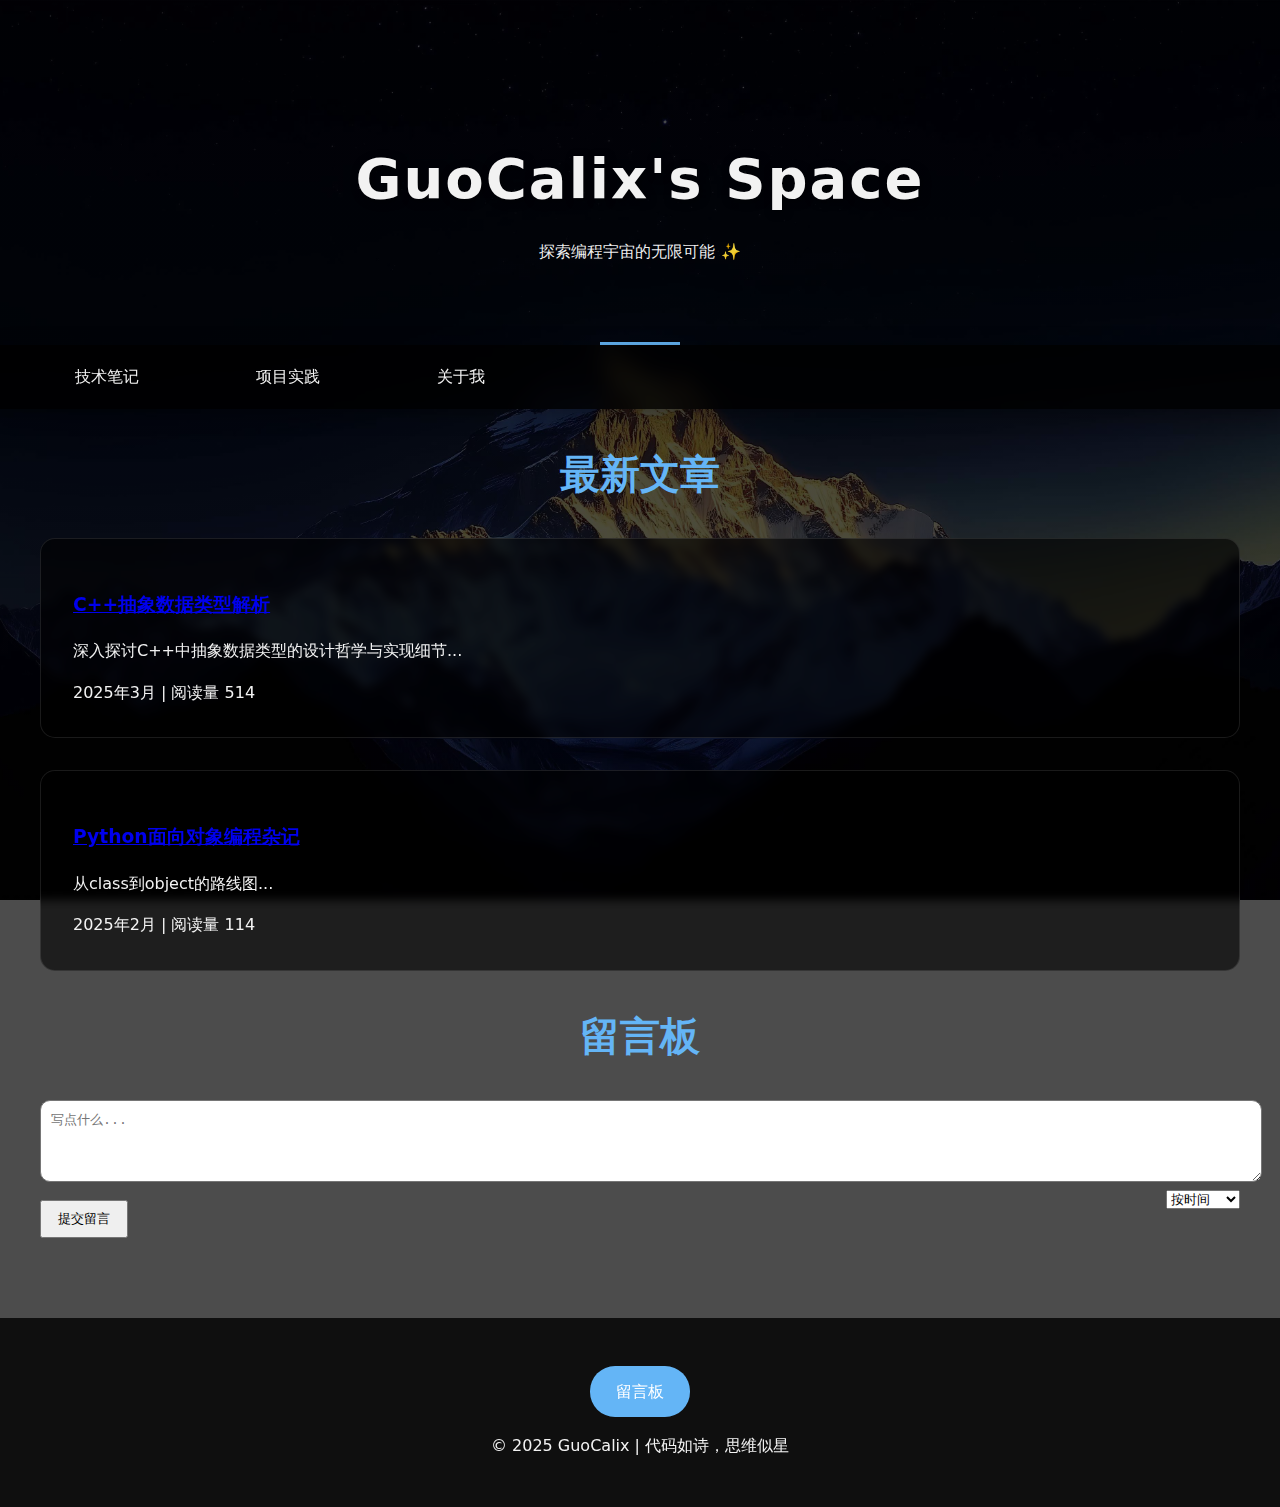
<file: index.html>
<!DOCTYPE html>
<html lang="zh">
<head>
    <meta charset="UTF-8">
    <meta name="viewport" content="width=device-width, initial-scale=1.0">
    <title>GuoCalix's Blog</title>
    <style>
        :root {
            --primary-color: rgba(255, 255, 255, 0.95);
            --accent-color: #64b5f6;
            --hover-effect: all 0.3s ease;
        }

        body {
            font-family: 'Segoe UI', system-ui, -apple-system, sans-serif;
            line-height: 1.6;
            margin: 0;
            min-height: 100vh;
            background: linear-gradient(rgba(0, 0, 0, 0.7), rgba(0, 0, 0, 0.7)),
                        url('snowmountain.png') fixed center/cover;
            color: var(--primary-color);
        }

        header {
            text-align: center;
            padding: 6rem 2rem 4rem;
            position: relative;
        }

        header::after {
            content: '';
            position: absolute;
            bottom: 0;
            left: 50%;
            transform: translateX(-50%);
            width: 80px;
            height: 3px;
            background: var(--accent-color);
        }

        nav {
            background: rgba(0, 0, 0, 0.8);
            backdrop-filter: blur(10px);
            padding: 1.2rem;
            position: sticky;
            top: 0;
            z-index: 100;
            box-shadow: 0 4px 20px rgba(0, 0, 0, 0.3);
        }

        nav a {
            color: var(--primary-color);
            margin: 0 2rem;
            padding: 0.8rem 1.5rem;
            border-radius: 30px;
            transition: var(--hover-effect);
            position: relative;
            text-decoration: none;
        }

    /*    .article-card a {
            text-decoration: none;
            color: var(--primary-color); // 保持和原文字一致颜色 
        }*/


        nav a:hover {
            background: rgba(100, 181, 246, 0.2);
            transform: translateY(-2px);
        }

        .content {
            max-width: 1200px;
            margin: 2rem auto;
            padding: 0 2rem;
        }

        .article-card {
            background: rgba(0, 0, 0, 0.6);
            border-radius: 15px;
            padding: 2rem;
            margin: 2rem 0;
            transition: var(--hover-effect);
            backdrop-filter: blur(5px);
            border: 1px solid rgba(255, 255, 255, 0.1);
        }

        .article-card:hover {
            transform: translateY(-5px);
            box-shadow: 0 10px 30px rgba(0, 0, 0, 0.5);
        }

        footer {
            background: rgba(0, 0, 0, 0.8);
            text-align: center;
            padding: 2rem;
            margin-top: 5rem;
            backdrop-filter: blur(5px);
        }

        h1 {
            font-size: 3.5rem;
            margin-bottom: 1rem;
            letter-spacing: 2px;
            text-shadow: 2px 2px 8px rgba(0, 0, 0, 0.5);
        }

        h2 {
            color: var(--accent-color);
            font-size: 2.5rem;
            margin-bottom: 2rem;
            text-align: center;
        }

        .scroll-to-comments {
            display: inline-block;
            margin-top: 1rem;
            padding: 0.8rem 1.6rem;
            background: var(--accent-color);
            color: #fff;
            text-decoration: none;
            border-radius: 25px;
            transition: all 0.3s ease;
            }
        .scroll-to-comments:hover {
            background: #42a5f5;
            transform: translateY(-2px);
        }


        @media (max-width: 768px) {
            nav {
                padding: 1rem;
            }
            
            nav a {
                margin: 0 0.5rem;
                padding: 0.6rem 1rem;
                display: inline-block;
            }

            h1 {
                font-size: 2.5rem;
            }

            .content {
                padding: 0 1rem;
            }
        }

        @media (max-width: 480px) {
            nav a {
                margin: 0.5rem;
                display: block;
                width: fit-content;
                margin: 0.5rem auto;
            }
        }
    </style>
</head>
<body>
    <header>
        <h1>GuoCalix's Space</h1>
        <p>探索编程宇宙的无限可能 ✨</p>
    </header>

    <nav>
        <a href="notes.html">技术笔记</a>
        <a href="projects.html">项目实践</a>
        <a href="about.html">关于我</a>
    </nav>

    <div class="content">
        <h2>最新文章</h2>
        
        <div class="article-card">
            <h3><a href="Cpp_abstract_data_type.html">C++抽象数据类型解析</a></h3>
            <p>深入探讨C++中抽象数据类型的设计哲学与实现细节...</p>
            <div class="meta">2025年3月 | 阅读量 514</div>
        </div>

        <div class="article-card">
            <h3><a href="python3_objects_and_class_introduction.html">Python面向对象编程杂记</a></h3>
            <p>从class到object的路线图...</p>
            <div class="meta">2025年2月 | 阅读量 114</div>
        </div>
    </div>

    <div class="content" id="guestbook">
        <h2>留言板</h2>
        <div>
            <textarea id="msgInput" placeholder="写点什么..." rows="4" style="width:100%; padding: 10px; border-radius: 10px;"></textarea>
            <button onclick="submitComment()" style="margin-top:10px; padding: 8px 16px;">提交留言</button>
            <select id="sortType" onchange="loadComments()" style="float: right;">
                <option value="created">按时间</option>
                <option value="updated">按更新</option>
                <option value="comments">按评论数</option>
            </select>
        </div>
        <ul id="commentsList" style="list-style:none; padding-left:0; margin-top:20px;"></ul>
    </div>

    <script>
        const API_URL ='https://guestbook-api-five.vercel.app/api/comments';

        async function loadComments() {
            const sort = document.getElementById('sortType').value;
            const res = await fetch(`${API_URL}?sort=${sort}&direction=desc`);
            const comments = await res.json();
            const list = document.getElementById('commentsList');
            list.innerHTML = '';
            comments.forEach(c => {
                const item = document.createElement('li');
                item.style.padding = '10px 0';
                item.innerHTML = `<strong>${c.title}</strong><p>${c.body}</p>`;
                list.appendChild(item);
            });
        }

        async function submitComment() {
            const content = document.getElementById('msgInput').value.trim();
            if (!content) return alert("留言不能为空！");
            await fetch(API_URL, {
                method: 'POST',
                headers: { 'Content-Type': 'application/json' },
                body: JSON.stringify({ title: content.slice(0, 20), body: content })
            });
            document.getElementById('msgInput').value = '';
            loadComments();
        }

        loadComments();
    </script>


    <footer>
        <a href="https://github.com/GuoCalix/guestbook/issues/new" class="scroll-to-comments">留言板</a>
        <p>© 2025 GuoCalix | 代码如诗，思维似星</p>
    </footer>
</body>
</html>
</file>
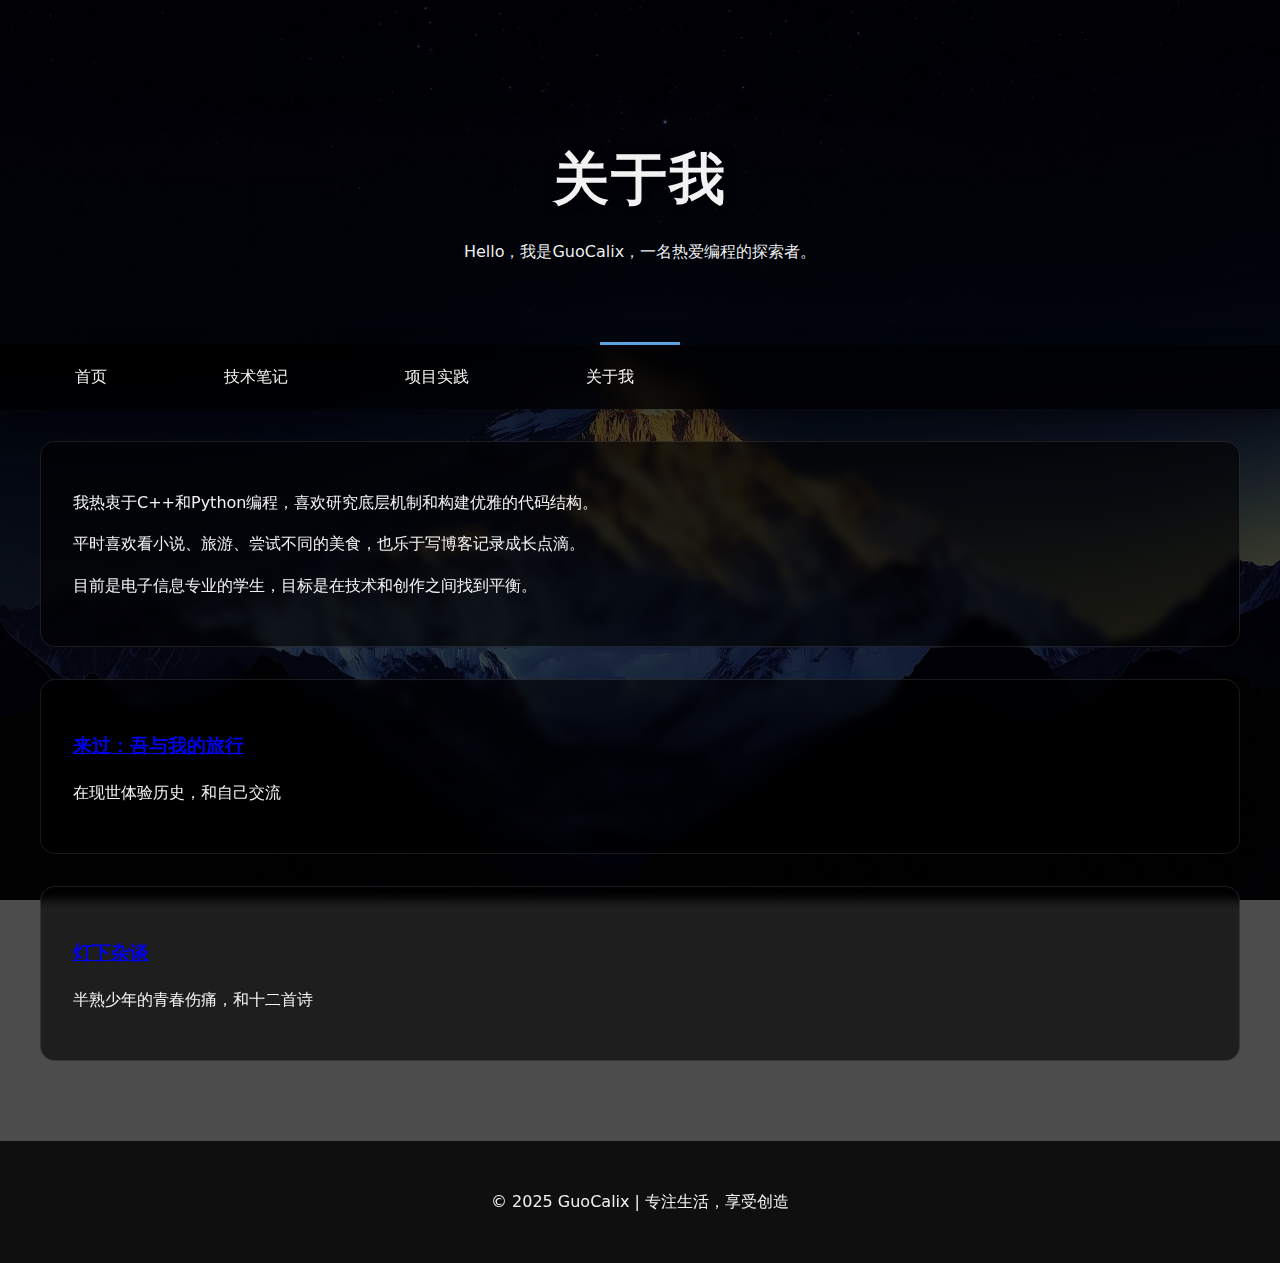
<file: about.html>
<!DOCTYPE html>
<html lang="zh">
<head>
    <meta charset="UTF-8">
    <meta name="viewport" content="width=device-width, initial-scale=1.0">
    <title>关于我 - GuoCalix's Blog</title>
    <link rel="stylesheet" href="style.css">
</head>
<body>
    <header>
        <h1>关于我</h1>
        <p>Hello，我是GuoCalix，一名热爱编程的探索者。</p>
    </header>

    <nav>
        <a href="index.html">首页</a>
        <a href="notes.html">技术笔记</a>
        <a href="projects.html">项目实践</a>
        <a href="about.html">关于我</a>
    </nav>

    <div class="content">
        <div class="article-card">
            <p>我热衷于C++和Python编程，喜欢研究底层机制和构建优雅的代码结构。</p>
            <p>平时喜欢看小说、旅游、尝试不同的美食，也乐于写博客记录成长点滴。</p>
            <p>目前是电子信息专业的学生，目标是在技术和创作之间找到平衡。</p>
        </div>
        <div class="article-card">
            <h3><a href="#">来过：吾与我的旅行</a></h3>
            <p>在现世体验历史，和自己交流</p>
        </div>
        <div class="article-card">
            <h3><a href="#">灯下杂谈</a></h3>
            <p>半熟少年的青春伤痛，和十二首诗</p>
        </div>
    </div>

    <footer>
        <p>© 2025 GuoCalix | 专注生活，享受创造</p>
    </footer>
</body>
</html>
</file>
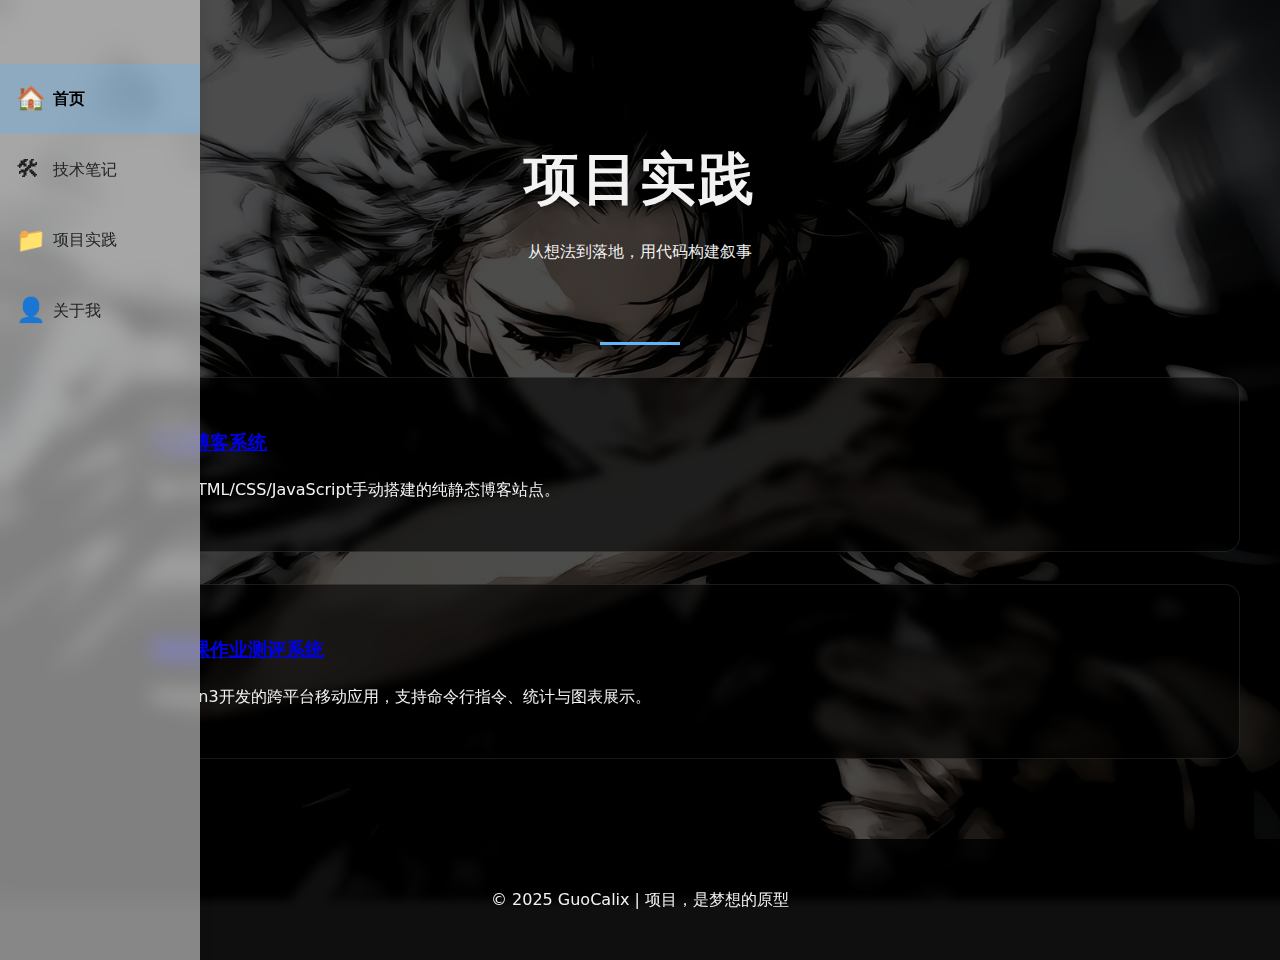
<file: projects.html>
<!DOCTYPE html>
<html lang="zh">
<head>
    <meta charset="UTF-8">
    <meta name="viewport" content="width=device-width, initial-scale=1.0">
    <title>项目实践 - GuoCalix's Blog</title>
    <link rel="stylesheet" href="styleprojects.css">
</head>
<body>
    <header>
        <h1>项目实践</h1>
        <p>从想法到落地，用代码构建叙事</p>
    </header>

    <div class="sidebar">
    <a href="index.html" class="tab active">
        <span class="icon">🏠</span>
        <span class="label">首页</span>
    </a>
    <a href="notes.html" class="tab">
        <span class="icon">🛠</span>
        <span class="label">技术笔记</span>
    </a>
    <a href="projects.html" class="tab">
        <span class="icon">📁</span>
        <span class="label">项目实践</span>
    </a>
    <a href="about.html" class="tab">
        <span class="icon">👤</span>
        <span class="label">关于我</span>
    </a>
    </div>


    <div class="content">
        <div class="article-card">
            <h3><a href="#">个人博客系统</a></h3>
            <p>基于HTML/CSS/JavaScript手动搭建的纯静态博客站点。</p>
        </div>
        <div class="article-card">
            <h3><a href="https://github.com/GuoCalix/T-DS">程设课作业测评系统</a></h3>
            <p>Python3开发的跨平台移动应用，支持命令行指令、统计与图表展示。</p>
        </div>
    </div>

    <footer>
        <p>© 2025 GuoCalix | 项目，是梦想的原型</p>
    </footer>
    
    <script>
        const toggle = document.getElementById('menuToggle');
        const menu = document.getElementById('mobileMenu');

        toggle.addEventListener('click', () => {
            menu.classList.toggle('active');
        });
    </script>
</body>
</html>
</file>
<file: style.css>
:root {
    --primary-color: rgba(255, 255, 255, 0.95);
    --accent-color: #64b5f6;
    --hover-effect: all 0.3s ease;
}

body {
    font-family: 'Segoe UI', system-ui, -apple-system, sans-serif;
    line-height: 1.6;
    margin: 0;
    min-height: 100vh;
    background: linear-gradient(rgba(0, 0, 0, 0.7), rgba(0, 0, 0, 0.7)),
                url('snowmountain.png') fixed center/cover;
    color: var(--primary-color);
}

header {
    text-align: center;
    padding: 6rem 2rem 4rem;
    position: relative;
}

header::after {
    content: '';
    position: absolute;
    bottom: 0;
    left: 50%;
    transform: translateX(-50%);
    width: 80px;
    height: 3px;
    background: var(--accent-color);
}

nav {
    background: rgba(0, 0, 0, 0.8);
    backdrop-filter: blur(10px);
    padding: 1.2rem;
    position: sticky;
    top: 0;
    z-index: 100;
    box-shadow: 0 4px 20px rgba(0, 0, 0, 0.3);
}

nav a {
    color: var(--primary-color);
    margin: 0 2rem;
    padding: 0.8rem 1.5rem;
    border-radius: 30px;
    transition: var(--hover-effect);
    position: relative;
    text-decoration: none;
}

nav a:hover {
    background: rgba(100, 181, 246, 0.2);
    transform: translateY(-2px);
}

.content {
    max-width: 1200px;
    margin: 2rem auto;
    padding: 0 2rem;
}

.article-card {
    background: rgba(0, 0, 0, 0.6);
    border-radius: 15px;
    padding: 2rem;
    margin: 2rem 0;
    transition: var(--hover-effect);
    backdrop-filter: blur(5px);
    border: 1px solid rgba(255, 255, 255, 0.1);
}

.article-card:hover {
    transform: translateY(-5px);
    box-shadow: 0 10px 30px rgba(0, 0, 0, 0.5);
}

footer {
    background: rgba(0, 0, 0, 0.8);
    text-align: center;
    padding: 2rem;
    margin-top: 5rem;
    backdrop-filter: blur(5px);
}

h1 {
    font-size: 3.5rem;
    margin-bottom: 1rem;
    letter-spacing: 2px;
    text-shadow: 2px 2px 8px rgba(0, 0, 0, 0.5);
}

h2 {
    color: var(--accent-color);
    font-size: 2.5rem;
    margin-bottom: 2rem;
    text-align: center;
}

@media (max-width: 768px) {
    nav {
        padding: 1rem;
    }

    nav a {
        margin: 0 0.5rem;
        padding: 0.6rem 1rem;
        display: inline-block;
    }

    h1 {
        font-size: 2.5rem;
    }

    .content {
        padding: 0 1rem;
    }
}

@media (max-width: 480px) {
    nav a {
        margin: 0.5rem;
        display: block;
        width: fit-content;
        margin: 0.5rem auto;
    }
}
</file>
<file: styleprojects.css>
:root {
    --primary-color: rgba(255, 255, 255, 0.95);
    --accent-color: #64b5f6;
    --hover-effect: all 0.3s ease;
}

body {
    font-family: 'Segoe UI', system-ui, -apple-system, sans-serif;
    line-height: 1.6;
    margin: 0;
    min-height: 100vh;
    background: linear-gradient(rgba(0, 0, 0, 0.7), rgba(0, 0, 0, 0.7)),
                url('swordsman.png') fixed center/cover;
    color: var(--primary-color);
}

.menu-toggle {
    display: none;
    font-size: 2rem;
    position: absolute;
    top: 2rem;
    left: 2rem;
    color: white;
    z-index: 300;
    cursor: pointer;
}

.mobile-menu {
    position: fixed;
    top: 0;
    left: -100%;
    width: 200px;
    height: 100vh;
    background: rgba(255, 255, 255, 0.95);
    transition: left 0.3s ease;
    z-index: 250;
}

.menu-button {
    position: fixed;
    top: 1rem;
    left: 1rem;
    font-size: 2rem;
    z-index: 999;
    background: transparent;
    border: none;
    color: white;
    display: none; /* 默认隐藏，只有小屏显示 */
}

.mobile-menu.active {
    left: 0;
}

header {
    text-align: center;
    padding: 6rem 2rem 4rem;
    position: relative;
}

header::after {
    content: '';
    position: absolute;
    bottom: 0;
    left: 50%;
    transform: translateX(-50%);
    width: 80px;
    height: 3px;
    background: var(--accent-color);
}

nav {
    background: rgba(0, 0, 0, 0.8);
    backdrop-filter: blur(10px);
    padding: 1.2rem;
    position: sticky;
    top: 0;
    z-index: 100;
    box-shadow: 0 4px 20px rgba(0, 0, 0, 0.3);
}

nav a {
    color: var(--primary-color);
    margin: 0 2rem;
    padding: 0.8rem 1.5rem;
    border-radius: 30px;
    transition: var(--hover-effect);
    position: relative;
    text-decoration: none;
}

nav a:hover {
    background: rgba(100, 181, 246, 0.2);
    transform: translateY(-2px);
}

.content {
    max-width: 1200px;
    margin: 2rem auto;
    padding: 0 2rem;
}

.article-card {
    background: rgba(0, 0, 0, 0.6);
    border-radius: 15px;
    padding: 2rem;
    margin: 2rem 0;
    transition: var(--hover-effect);
    backdrop-filter: blur(5px);
    border: 1px solid rgba(255, 255, 255, 0.1);
    margin-left: 80px;
}

.article-card:hover {
    transform: translateY(-5px);
    box-shadow: 0 10px 30px rgba(0, 0, 0, 0.5);
}

footer {
    background: rgba(0, 0, 0, 0.8);
    text-align: center;
    padding: 2rem;
    margin-top: 5rem;
    backdrop-filter: blur(5px);
}

h1 {
    font-size: 3.5rem;
    margin-bottom: 1rem;
    letter-spacing: 2px;
    text-shadow: 2px 2px 8px rgba(0, 0, 0, 0.5);
}

h2 {
    color: var(--accent-color);
    font-size: 2.5rem;
    margin-bottom: 2rem;
    text-align: center;
}

.sidebar {
    position: fixed;
    top: 0;
    left: 0;
    height: 100vh;
    width: 60px;
    background: rgba(255, 255, 255, 0.5);
    backdrop-filter: blur(10px);
    box-shadow: 2px 0 12px rgba(0, 0, 0, 0.1);
    transition: width 0.3s ease;
    z-index: 200;
    overflow: hidden;
    display: flex;
    flex-direction: column;
    align-items: stretch;
    padding-top: 4rem;
}

/* Hover 展开 */
.sidebar:hover {
    width: 200px;
}

.sidebar.open {
    transform: translateX(0);
}

.sidebar:hover {
    width: 200px;
}

.tab {
    display: flex;
    align-items: center;
    padding: 1rem;
    color: #222;
    text-decoration: none;
    transition: all 0.3s ease;
}

.tab:hover {
    background: rgba(100, 181, 246, 0.2);
    transform: translateX(5px);
}

.tab.active {
    background: rgba(100, 181, 246, 0.35);
    font-weight: bold;
    color: #000;
}

.icon {
    font-size: 1.5rem;
    margin-right: 0;
    transition: margin 0.3s ease;
    width: 24px;
    text-align: center;
}

.label {
    opacity: 0;
    white-space: nowrap;
    margin-left: 0.8rem;
    transition: opacity 0.3s ease;
    display: none;
}

.sidebar:hover .label {
    opacity: 1;
    display: inline;
}

@media (max-width: 768px) {
    
    .content {
        padding: 0 1rem;
        margin-left: -80px; /* 让内容排除边栏，保证居中 */
    }

    nav {
        padding: 1rem;
    }

    nav a {
        margin: 0 0.5rem;
        padding: 0.6rem 1rem;
        display: inline-block;
    }

    h1 {
        font-size: 2.5rem;
    }

    .menu-toggle {
        display: block;
    }

    .sidebar {
        position: fixed;
        top: 0;
        left: 0;
        height: 100vh;
        width: 200px;
        background: rgba(255, 255, 255, 0.5);
        transform: translateX(-100%);
        transition: transform 0.4s cubic-bezier(0.4, 0, 0.2, 1);
        z-index: 300;
        display: flex;
        flex-direction: column;
        padding-top: 4rem;
    }

    .sidebar.active {
        transform: translateX(0);
    }

    .sidebar .label{
        opacity: 0;
        transition: opacity 0.4s ease, transform 0.4s ease;
    }

    .sidebar.active .label {
        opacity: 1;
        white-space: nowrap;
        margin-left: 0.8rem;
        display: inline;
    }

    .menu-button {
        display: block;
        position: fixed;
        top: 1rem;
        margin-right: 0;
        background: transparent;
        border: none;
        font-size: 2rem;
        color: white;
        z-index: 999;
    }
}
@media (max-width: 480px) {
    nav a {
        margin: 0.5rem;
        display: block;
        width: fit-content;
        margin: 0.5rem auto;
    }
}
</file>
